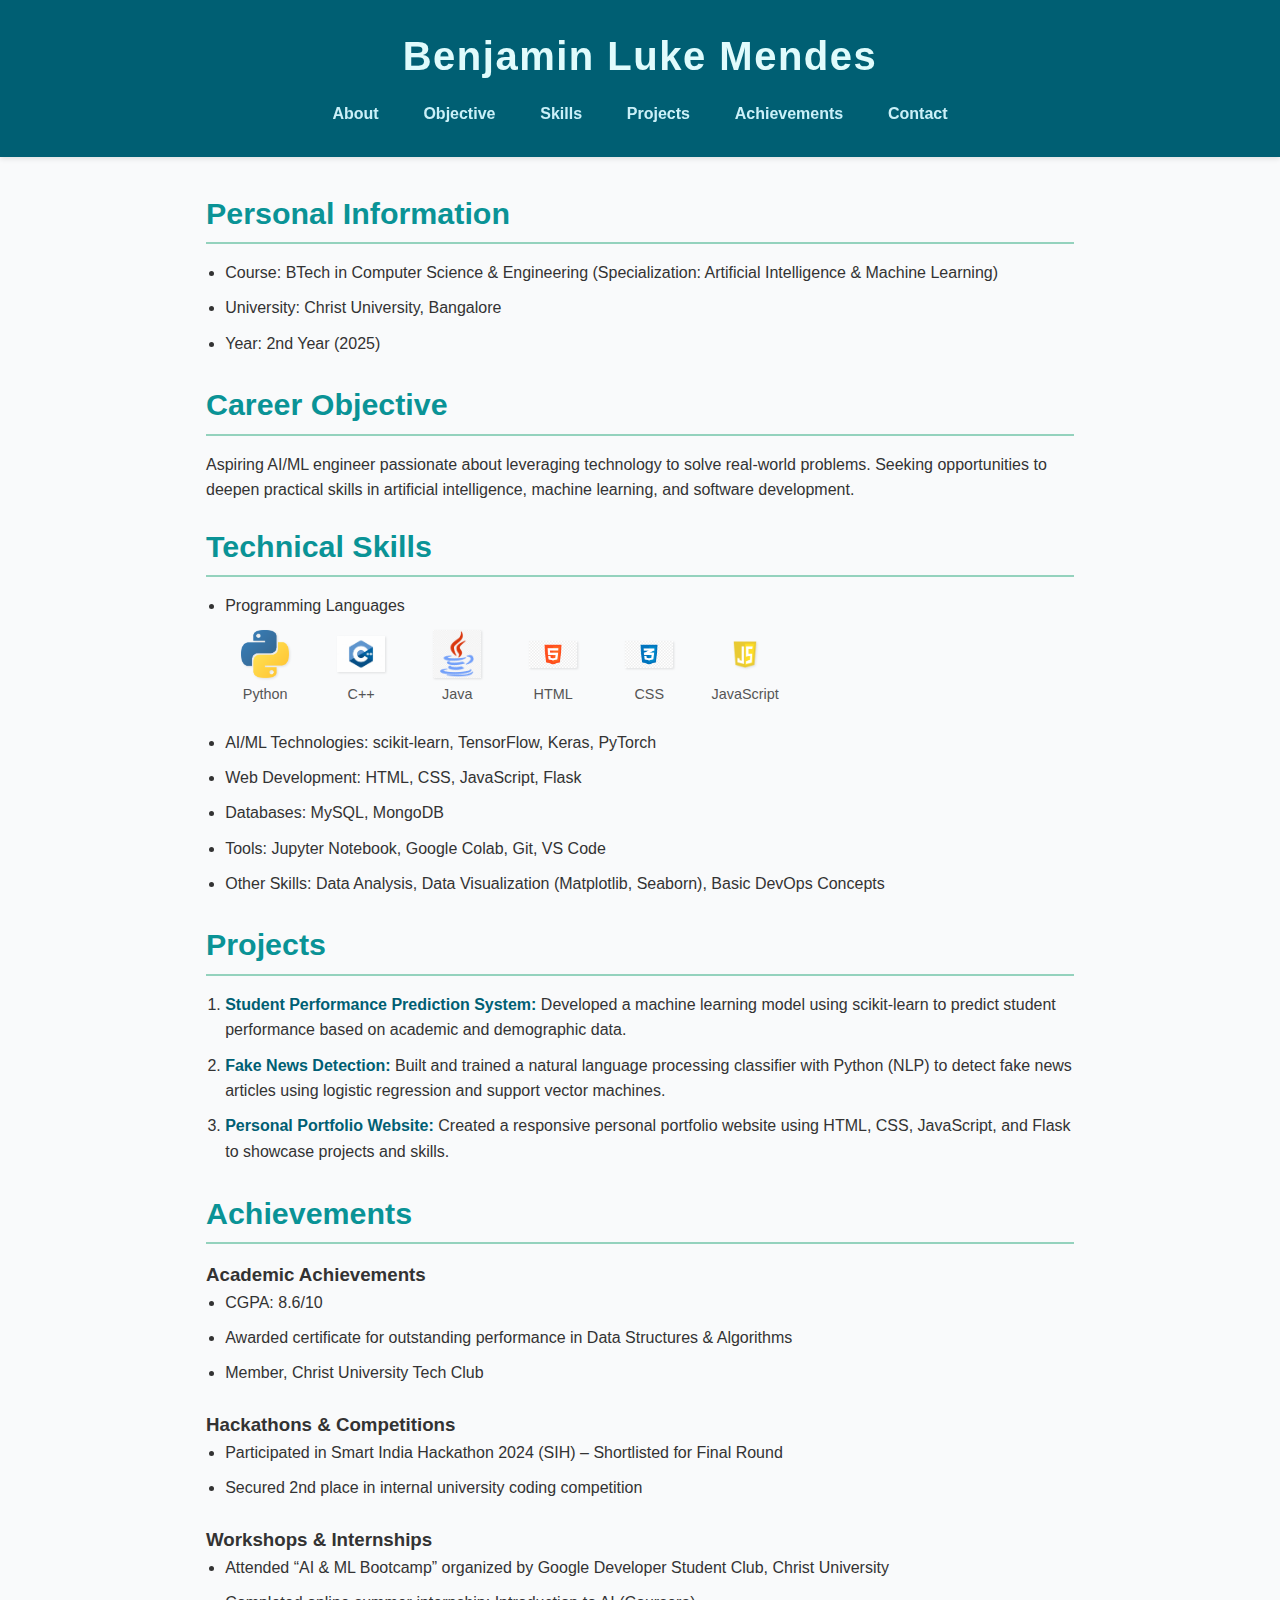
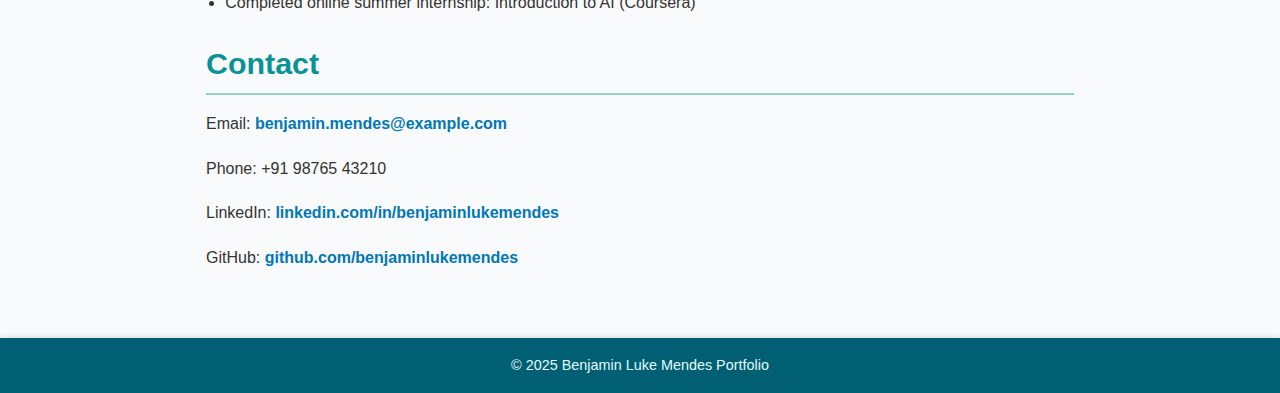
<file: index.html>
<!DOCTYPE html>
<html lang="en">
<head>
  <meta charset="UTF-8" />
  <meta name="viewport" content="width=device-width, initial-scale=1" />
  <title>Benjamin Luke Mendes - Portfolio</title>
  <link rel="stylesheet" href="styles.css" />
</head>
<body>
  <header>
    <h1>Benjamin Luke Mendes</h1>
    <nav>
      <a href="#about">About</a>
      <a href="#career">Objective</a>
      <a href="#skills">Skills</a>
      <a href="#projects">Projects</a>
      <a href="#achieve">Achievements</a>
      <a href="#contact">Contact</a>
    </nav>
  </header>

  <main>
    <section id="about">
      <h2>Personal Information</h2>
      <ul>
        <li>Course: BTech in Computer Science & Engineering (Specialization: Artificial Intelligence & Machine Learning)</li>
        <li>University: Christ University, Bangalore</li>
        <li>Year: 2nd Year (2025)</li>
      </ul>
    </section>

    <section id="career">
      <h2>Career Objective</h2>
      <p>
        Aspiring AI/ML engineer passionate about leveraging technology to solve real-world problems. Seeking opportunities to deepen practical skills in artificial intelligence, machine learning, and software development.
      </p>
    </section>

    <section id="skills">
      <h2>Technical Skills</h2>
      <ul>
        <li>Programming Languages</li>
        <div class="skill-icons">
  <div class="skill-item">
    <img src="Python.png" alt="Python" />
    <span>Python</span>
  </div>
  <div class="skill-item">
    <img src="c++.png" alt="C++" />
    <span>C++</span>
  </div>
  <div class="skill-item">
    <img src="java.png" alt="Java" />
    <span>Java</span>
  </div>
  <div class="skill-item">
    <img src="HTML.png" alt="HTML" />
    <span>HTML</span>
  </div>
  <div class="skill-item">
    <img src="CSS.png" alt="CSS" />
    <span>CSS</span>
  </div>
  <div class="skill-item">
    <img src="javascript.png" alt="JavaScript" />
    <span>JavaScript</span>
  </div>
</div>

        <li>AI/ML Technologies: scikit-learn, TensorFlow, Keras, PyTorch</li>
        <li>Web Development: HTML, CSS, JavaScript, Flask</li>
        <li>Databases: MySQL, MongoDB</li>
        <li>Tools: Jupyter Notebook, Google Colab, Git, VS Code</li>
        <li>Other Skills: Data Analysis, Data Visualization (Matplotlib, Seaborn), Basic DevOps Concepts</li>
      </ul>
    </section>

    <section id="projects">
      <h2>Projects</h2>
      <ol>
        <li><b>Student Performance Prediction System:</b> Developed a machine learning model using scikit-learn to predict student performance based on academic and demographic data.</li>
        <li><b>Fake News Detection:</b> Built and trained a natural language processing classifier with Python (NLP) to detect fake news articles using logistic regression and support vector machines.</li>
        <li><b>Personal Portfolio Website:</b> Created a responsive personal portfolio website using HTML, CSS, JavaScript, and Flask to showcase projects and skills.</li>
      </ol>
    </section>

    <section id="achieve">
      <h2>Achievements</h2>
      <h3>Academic Achievements</h3>
      <ul>
        <li>CGPA: 8.6/10 </li>
        <li>Awarded certificate for outstanding performance in Data Structures & Algorithms</li>
        <li>Member, Christ University Tech Club</li>
      </ul>
      <h3>Hackathons & Competitions</h3>
      <ul>
        <li>Participated in Smart India Hackathon 2024 (SIH) – Shortlisted for Final Round</li>
        <li>Secured 2nd place in internal university coding competition</li>
      </ul>
      <h3>Workshops & Internships</h3>
      <ul>
        <li>Attended “AI & ML Bootcamp” organized by Google Developer Student Club, Christ University</li>
        <li>Completed online summer internship: Introduction to AI (Coursera)</li>
      </ul>
    </section>

    <section id="contact">
      <h2>Contact</h2>
      <p>Email: <a href="mailto:benjamin.mendes@example.com">benjamin.mendes@example.com</a></p>
      <p>Phone: +91 98765 43210</p>
      <p>LinkedIn: <a href="https://www.linkedin.com/in/benjaminlukemendes" target="_blank" rel="noopener noreferrer">linkedin.com/in/benjaminlukemendes</a></p>
      <p>GitHub: <a href="https://github.com/benjaminlukemendes" target="_blank" rel="noopener noreferrer">github.com/benjaminlukemendes</a></p>
    </section>
  </main>

  <footer>
    &copy; 2025 Benjamin Luke Mendes Portfolio
  </footer>
</body>
</html>
</file>
<file: styles.css>
/* Reset */
* {
  margin: 0;
  padding: 0;
  box-sizing: border-box;
}

/* Body and font */
body {
  font-family: 'Segoe UI', Tahoma, Geneva, Verdana, sans-serif;
  background: #f9fafb;
  color: #333;
  line-height: 1.6;
  min-height: 100vh;
  display: flex;
  flex-direction: column;
}

/* Container for main content */
main {
  flex: 1;
  max-width: 900px;
  margin: 2rem auto 3rem auto;
  padding: 0 1rem;
}

/* Header */
header {
  background-color: #005f73;
  color: #e0fbfc;
  padding: 1.5rem 1rem;
  text-align: center;
  box-shadow: 0 2px 5px rgb(0 0 0 / 0.1);
  position: sticky;
  top: 0;
  z-index: 1000;
}

header h1 {
  font-size: 2.5rem;
  margin-bottom: 0.4rem;
  letter-spacing: 1.5px;
}

nav {
  display: flex;
  justify-content: center;
  gap: 1.2rem;
  flex-wrap: wrap;
}

nav a {
  color: #caf0f8;
  text-decoration: none;
  font-weight: 600;
  padding: 0.4rem 0.8rem;
  border-radius: 5px;
  transition: background-color 0.3s ease;
}

nav a:hover,
nav a:focus {
  background-color: #94d2bd;
  color: #003533;
}

/* Section headings */
section h2 {
  font-size: 1.9rem;
  color: #0a9396;
  margin-bottom: 1rem;
  border-bottom: 2px solid #94d2bd;
  padding-bottom: 0.3rem;
}

/* Lists */
ul, ol {
  margin-left: 1.2rem;
  margin-bottom: 1.5rem;
}

li {
  margin-bottom: 0.6rem;
}

/* Paragraph */
p {
  margin-bottom: 1.2rem;
}

/* Skill icons container */
.skill-icons {
  display: flex;
  flex-wrap: wrap;
  gap: 1rem;
  margin: 0.7rem 0 1.5rem 0;
}

.skill-item {
  display: flex;
  flex-direction: column;
  align-items: center;
  width: 80px;
  font-size: 0.9rem;
  color: #555;
}

.skill-item img {
  width: 48px;
  height: 48px;
  object-fit: contain;
  margin-bottom: 0.3rem;
  filter: drop-shadow(1px 1px 1px rgba(0,0,0,0.1));
}

/* Project list bold titles */
#projects li b {
  color: #005f73;
}

/* Contact links */
#contact a {
  color: #0077b6;
  text-decoration: none;
  font-weight: 600;
  transition: color 0.3s ease;
}

#contact a:hover,
#contact a:focus {
  color: #023e8a;
  text-decoration: underline;
}

/* Footer */
footer {
  background-color: #005f73;
  color: #e0fbfc;
  text-align: center;
  padding: 1rem 0;
  font-size: 0.9rem;
  box-shadow: 0 -2px 5px rgb(0 0 0 / 0.1);
}

/* Responsive adjustments */
@media (max-width: 600px) {
  header h1 {
    font-size: 1.8rem;
  }

  nav {
    gap: 0.8rem;
  }

  .skill-item {
    width: 60px;
    font-size: 0.8rem;
  }

  .skill-item img {
    width: 40px;
    height: 40px;
  }
}
</file>
